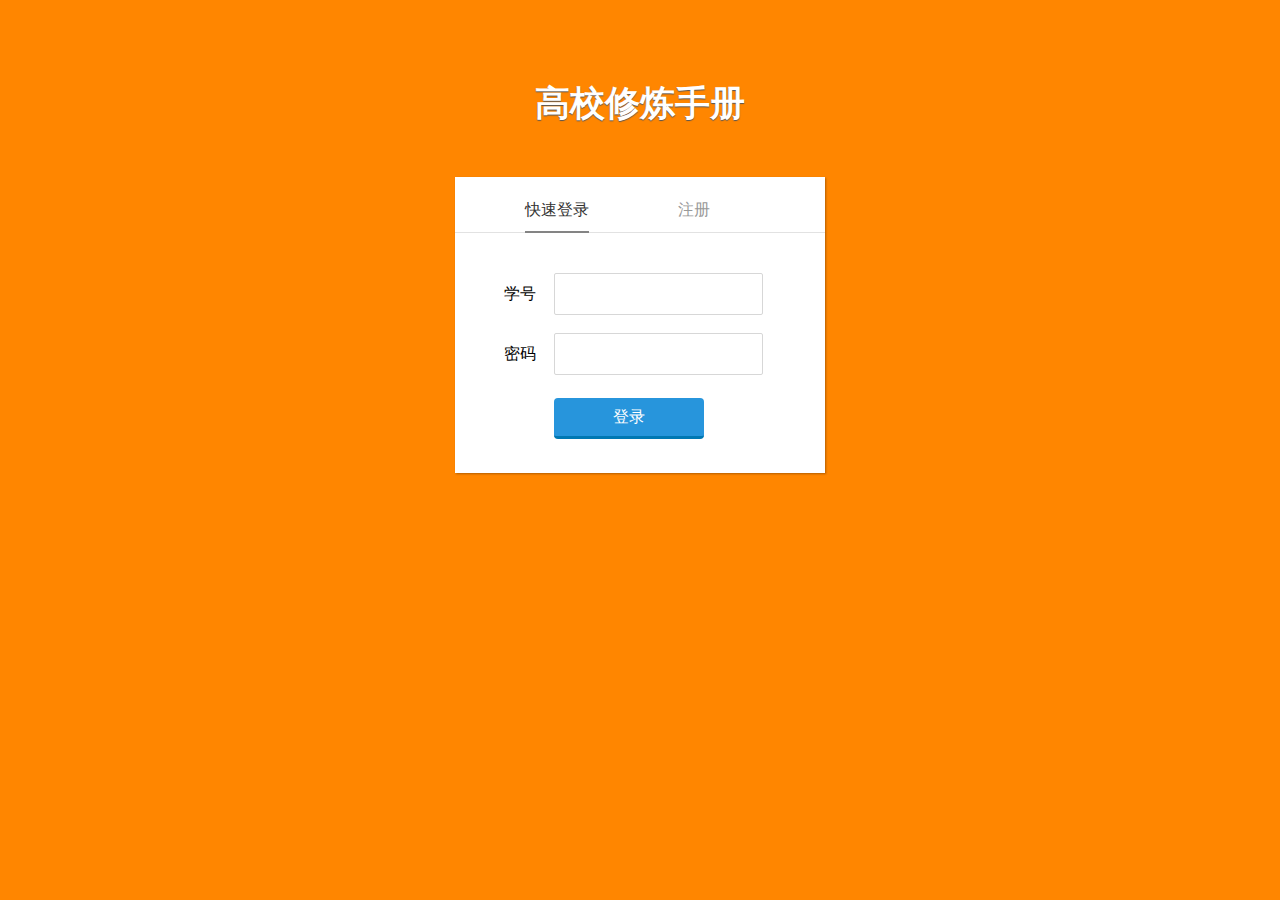
<file: login/index.html>
<!doctype html>
<html>
<head>
<meta charset="utf-8" name="viewport" content="initial-scale=1, user-scalable=0, minimal-ui">
<title>高校修炼手册</title> 
<meta http-equiv="Content-Type" content="text/html" charset="utf-8" />
<script type="text/javascript" src="js/jquery-1.9.0.min.js"></script>
<script type="text/javascript" src="images/login.js"></script>
<link href="css/login2.css" rel="stylesheet" type="text/css" />
<style>
	body{
		background:#ff8600;
	}
	</style>
<script language="JavaScript">
<!--

function InputCheck(RegForm)
{
  if (RegForm.uid.value == "")
  {
    alert("未填写学号!");
    RegForm.uid.focus();
    return (false);
  }
  if (RegForm.password.value == "")
  {
    alert("未填写密码!");
    RegForm.password.focus();
    return (false);
  }
  if (RegForm.repass.value != RegForm.password.value)
  {
    alert("密码不一致!");
    RegForm.repass.focus();
    return (false);
  }

}

//-->
</script>
<script language="JavaScript">
<!--

function InputChecklogin(LoginForm)
{
  if (LoginForm.uid.value == "")
  {
    alert("未填写学号!");
    LoginForm.uid.focus();
    return (false);
  }
  if (LoginForm.password.value == "")
  {
    alert("未填写密码!");
    LoginForm.password.focus();
    return (false);
  }
}

//-->
</script>
</head>
<body>
<h1>高校修炼手册</h1>

<div class="login" style="margin-top:50px;">
    
    <div class="header">
        <div class="switch" id="switch"><a class="switch_btn_focus" id="switch_qlogin" href="javascript:void(0);" tabindex="7">快速登录</a>
			<a class="switch_btn" id="switch_login" href="javascript:void(0);" tabindex="8">注册</a><div class="switch_bottom" id="switch_bottom" style="position: absolute; width: 64px; left: 0px;"></div>
        </div>
    </div>    
  
    
    <div class="web_qr_login" id="web_qr_login" style="display: block; height: 235px;">    

            <!--快速登录-->
            <div class="web_login" id="web_login">
               
               
               <div class="login-box">
    
            
			<div class="login_form">
				<form name="LoginForm" method="post" action="login.php" onSubmit="return InputChecklogin(this)">
                <div class="uinArea" id="uinArea">
                <label class="input-tips" for="uid">学号</label>
                <div class="inputOuter" id="uArea">
                    <input type="text" name="uid" id="uid" class="inputstyle"/>
                </div>
                </div>
               <div class="pwdArea" id="pwdAreadArea">
               <label class="input-tips" for="password">密码</label> 
               <div class="inputOuter" id="pArea">
                    
                    <input type="password" id="password" name="password" class="inputstyle"/>
                </div>
                </div>
                <div style="padding-left:50px;margin-top:20px;">
				<button style="width:150px;" class="button_blue" type="submit" name="submit">登录</button>
				</div>
              </form>
           </div>
           
            	</div>
               
            </div>
            <!--登录end-->
  </div>

  <!--注册-->
    <div class="qlogin" id="qlogin" style="display: none; ">
   
    <div class="web_login"><form name="RegForm" method="post" action="reg.php" onSubmit="return InputCheck(this)">
	      <input type="hidden" name="to" value="reg"/>
		  <input type="hidden" name="did" value="0"/>
        <ul class="reg_form" id="reg-ul">
                <li>
                	
                    <label for="user"  class="input-tips2">学号</label>
                    <div class="inputOuter2">
                        <input type="text" id="uid" name="uid" maxlength="16" class="inputstyle2"/><font style="color:red">*(必填)</font>
                    </div>
                    
                </li>
                
                <li>
                <label for="passwd" class="input-tips2">密码</label>
                    <div class="inputOuter2">
                        <input type="password" id="password"  name="password" maxlength="16" class="inputstyle2"/><font style="color:red">*(必填，不得少于6位)</font>
                    </div>
                    
                </li>
                <li>
                <label for="passwd2" class="input-tips2">确认密码</label>
                    <div class="inputOuter2">
                        <input type="password" id="repass" name="repass" maxlength="16" class="inputstyle2" /><font style="color:red">*(必填)</font>
                    </div>
                    
                </li>
                <li>
                    <div style="padding-left:90px;margin-top:20px;">
						<button style="width:150px;" class="button_blue" type="submit" name="submit">注册</button>
                    </div>
                    
                </li><div class="cl"></div>
            </ul></form>
           
    
    </div>
   
    
    </div>
    <!--注册end-->
</div>
</body></html>
</file>
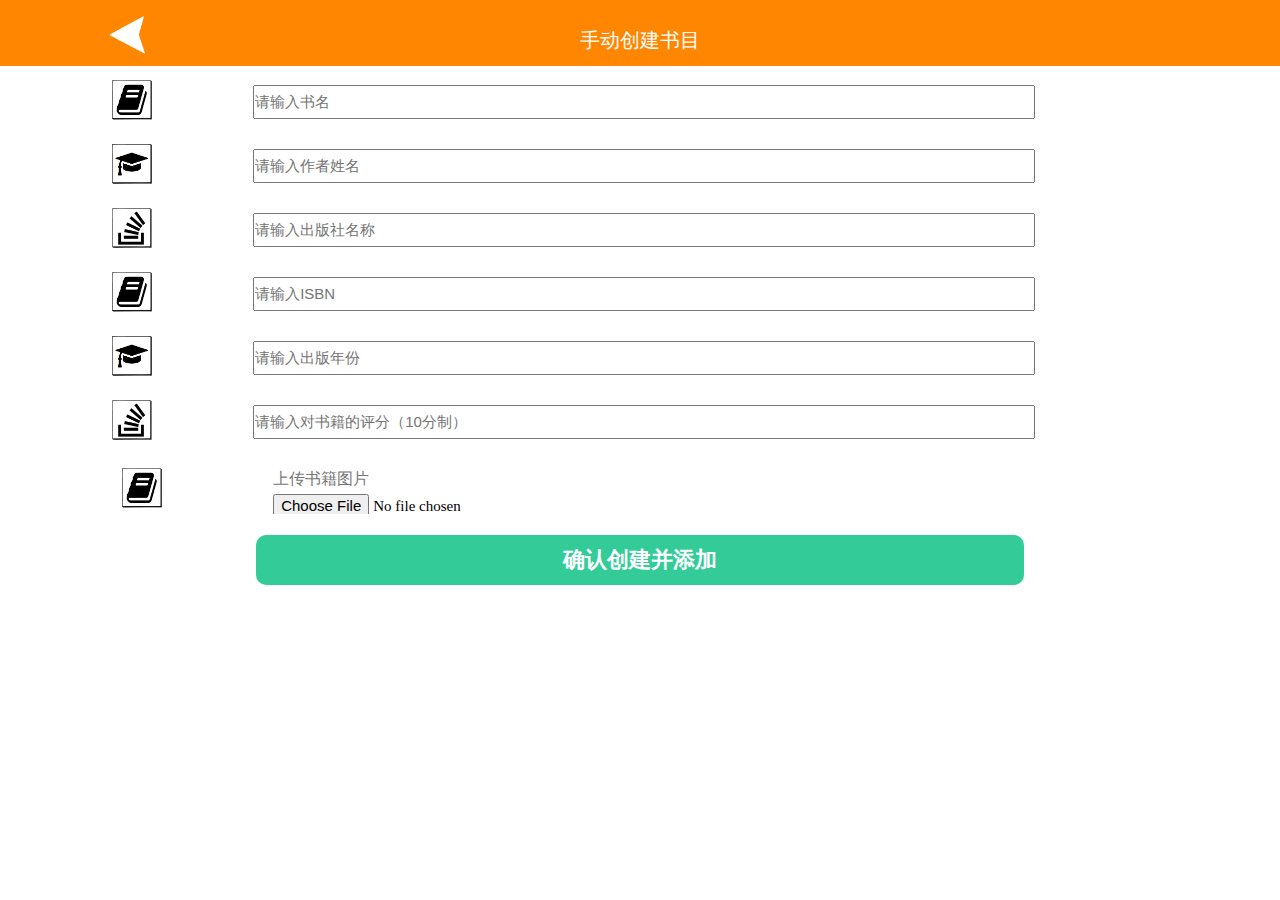
<file: 1addbookbm.html>
<!doctype html>
<html>
<head>
<meta charset="utf-8" name="viewport" content="initial-scale=1, user-scalable=0, minimal-ui">
<title>手动添加书目</title>
<style>
	*{
		margin: 0;
		padding: 0;
	}
	body{
		background-image:url("");
		background-position: center 0;
		background-size:cover;
		margin: 0px;
	}
	.a0{
		margin:0px;
		height:60px;
		
	}
	.heading{
		position:fixed;
		top: 0;
	}
	
	.heading td{
		text-align: center;
		height:35px;
		line-height: 35px;
		padding-top: 15px;
		padding-bottom: 0px;
		font-family: "黑体";
		font-size: 20px;
		color:#ffffff;
		margin:2px;
	}

	
	.info{
		height:30px;
		line-height: 30px;
		width:100%;
		font-size: 16px;
		color: #777777;
		font-family: "黑体";
		margin-left: 20px;
	}
	
	.input{
		margin:20px 0px 20px 10px;
	}
	.input .shuru{
		height:30px;
		line-height: 30px;
		width:80%;
		font-size: 15px;
		font-weight: lighter;
		
	}
	.input .sousuo{
		font-size: 20px;
		font-weight: bold;
		font-family: "黑体";
		color: #ffffff;
		background-color: #33cc99;
		margin-left: 20px;
		border-radius: 5px;
		text-align: center;
		height: 30px;
		line-height: 30px;
	}
	a{
		text-decoration: none;
	}
	.logo{
		text-align: center;
	}
	.logox{
		text-align: center;
		margin-left: 20px;
	}
	.button{
		height:20px;
		line-height: 20px;
		font-size: 15px;
		font-family: "黑体";
		display: inline;
		margin: auto;
		margin-left: 20px;
	}
	
	.bottom{
	
	margin-bottom: 10px;
	width: 100%;
	padding: 0;
	text-align: center;
	margin-top: 20px;
	}
	.bottom1{
		width:60%;
		height:50px;
		line-height: 50px;
		font-family: "黑体";
		margin:auto;
		text-align: center;
		background-color: #33cc99;
		color:#ffffff;
		font-size: 22px;
		font-weight: bold;
		border-radius: 10px;
		border: none;
	}
</style>
<script type="text/javascript">
function checkForm(){
    var tag = false;
    var bookname = document.getElementById("bookname").value;
	var author = document.getElementById("author").value;
	var ISBN = document.getElementById("ISBN").value;
	var publisher = document.getElementById("publisher").value;
	var publish_year = document.getElementById("publish_year").value;
	var book_rate = document.getElementById("book_rate").value;
	if ( bookname == ""){
        alert("书名未输入");
    }   
	else if ( author == ""){
        alert("作者姓名未输入");
    }
	else if ( ISBN == ""){
        alert("ISBN未输入");
    }   
	else if ( publisher == ""){
        alert("出版社未输入");
    }
	else if ( publish_year == ""){
        alert("出版年份未输入");
    }
	else if (book_rate == ""){
        alert("书籍评分未输入");
    }
	else{
    
        tag = true;
    }
    return tag;
}
</script>	
	</head>
	
<body>
<table class="heading" width="100%" border="0" cellpadding="0" cellspacing="0" >
  <tbody>
    <tr>
      <td width="20%" bgcolor="#FF8600"><a href="javascript:history.go(-1)" target="_self"><img src="jiantou.gif" height="40vx" width="40vx"></a></td>
      <td width="60%" bgcolor="#FF8600"><p>手动创建书目</p></td>
      <td width="20%" bgcolor="#FF8600"></td>
    </tr>
  </tbody>
</table>

<table border="0" cellpadding="0" cellspacing="0">
	<tr>
		<td>
			<div class="a0">
				
			</div>
		</td>
	</tr>
</table>

<form method="post" action="1addbookbm/connect.php"   enctype="multipart/form-data"   onsubmit="return checkForm()">
<table class="input" width="95%" border="0" cellpadding="0" cellspacing="0">
  <tbody>
    <tr>
		<td width="20%"><div class="logo"><img src="logo1.png" width="40px" height="40px"></div></td>
      <td width="80%">
      	<input class="shuru" type="" name="bookname" id="bookname" maxlength="30" placeholder="请输入书名"/>
      	
      </td>

    </tr>
  </tbody>
</table>
<table class="input" width="95%" border="0" cellpadding="0" cellspacing="0">
  <tbody>
    <tr>
		<td width="20%"><div class="logo"><img src="logo2.png" width="40px" height="40px"></div></td>
      <td width="80%">
      	<input class="shuru" type="" name="author" id="author" maxlength="30" placeholder="请输入作者姓名"/>
      	
      </td>

    </tr>
  </tbody>
</table>

<table class="input" width="95%" border="0" cellpadding="0" cellspacing="0">
  <tbody>
    <tr>
		<td width="20%"><div class="logo"><img src="logo3.png" width="40px" height="40px"></div></td>
      <td width="80%">
      	<input class="shuru" type="" name="publisher" id="publisher" maxlength="20" placeholder="请输入出版社名称"/>
      	
      </td>

    </tr>
  </tbody>
</table>

<table class="input" width="95%" border="0" cellpadding="0" cellspacing="0">
  <tbody>
    <tr>
	  <td width="20%"><div class="logo"><img src="logo1.png" width="40px" height="40px"></div></td>
      <td width="80%"><input class="shuru" type="" name="ISBN" id="ISBN" maxlength="13" placeholder="请输入ISBN"/></td>

    </tr>
  </tbody>
</table>

<table class="input" width="95%" border="0" cellpadding="0" cellspacing="0">
  <tbody>
    <tr>
      <td width="20%"><div class="logo"><img src="logo2.png" width="40px" height="40px"></div></td>
      <td width="80%">
  
      	<input class="shuru" type="" name="publish_year" id="publish_year" maxlength="20" placeholder="请输入出版年份"/>
      	
      </td>

    </tr>
  </tbody>
</table>

<table class="input" width="95%" border="0" cellpadding="0" cellspacing="0">
  <tbody>
    <tr>
      <td width="20%"><div class="logo"><img src="logo3.png" width="40px" height="40px"></div></td>
      <td width="80%">
  
      	<input class="shuru" type="" name="book_rate" id="book_rate" maxlength="20" placeholder="请输入对书籍的评分（10分制）"/>
      	
      </td>

    </tr>
  </tbody>
</table>

<table class="input" width="95%" border="0" cellpadding="0" cellspacing="0">
  <tbody>
    <tr>
      <td width="20%" rowspan="2"><div class="logox"><img src="logo1.png" width="40px" height="40px"></div></td>
      <td width="80%"><div class="info">上传书籍图片</div>
	  </td>
      </tr>
      <tr>
      <td width="80%">
      	<input type="file" name="file" id="file" class="button" value="选择图片"  accept="image/jpeg,image/gif,image/png,image/pjpeg" />
      </td>

    </tr>
  </tbody>
</table>

<table class="bottom" width="100%" border="0" cellpadding="0" cellspacing="0">
<tbody>
<tr>
<td>
    <button type="submit" name="submit"  value="确认创建并添加" id="tijiao" class="bottom1">确认创建并添加</button>
</td>
	</tr>
  </tbody>
</table>
</form>

</body>
</html>
</file>
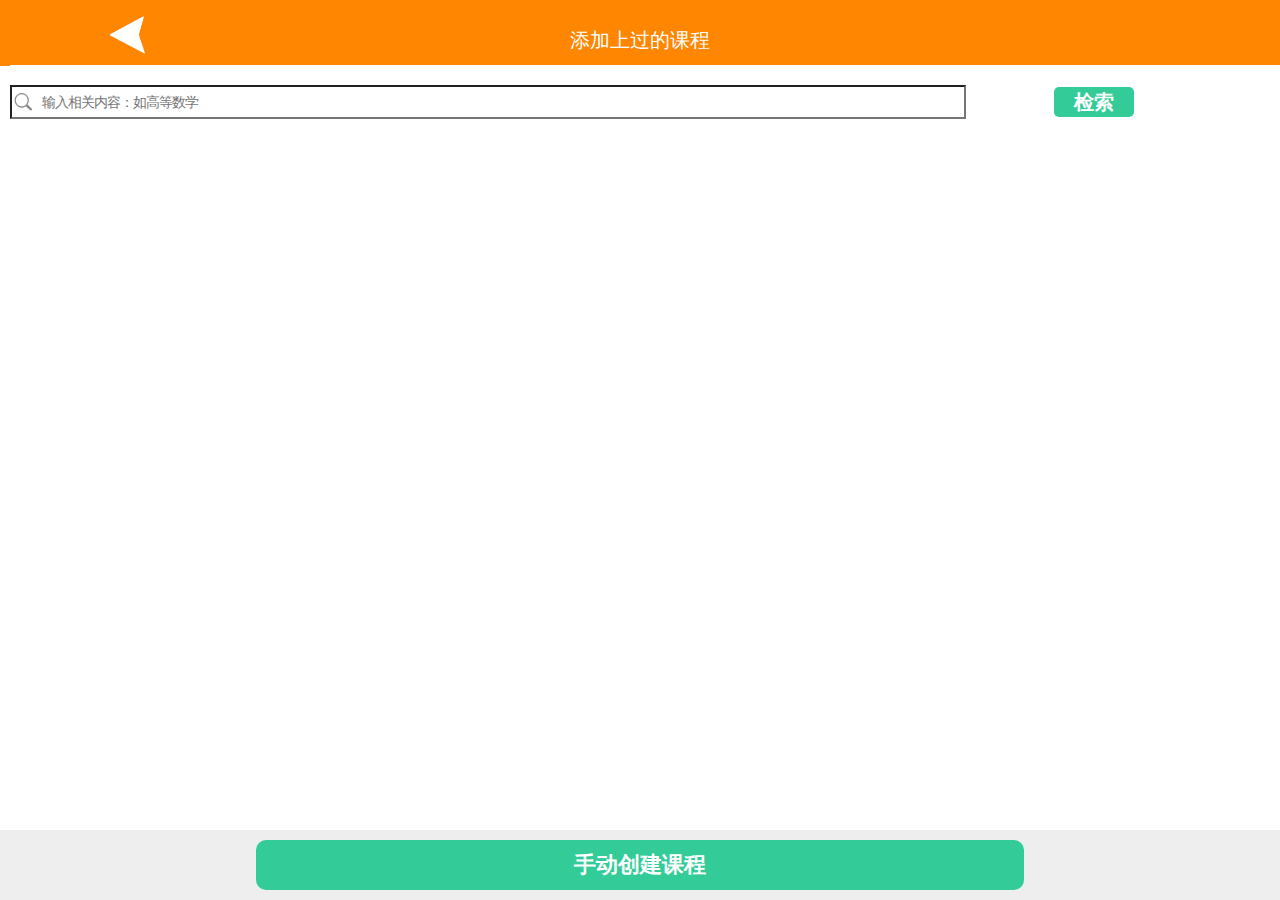
<file: 5changelesson.html>
<!doctype html>
<html>
<head>
<meta charset="utf-8" name="viewport" content="initial-scale=1, user-scalable=0, minimal-ui">
<title>添加上过的课程</title>
<style>
	*{
		margin: 0;
		padding: 0;
	}
	body{
		background-image:url("");
		background-position: center 0;
		background-size:cover;
		margin: 0px;
	}
	.a0{
		margin:0px;
		height:60px;
		
	}
	.heading{
		position:fixed;
		top: 0;
	}
	
	.heading td{
		text-align: center;
		height:35px;
		line-height: 35px;
		padding-top: 15px;
		padding-bottom: 0px;
		font-family: "黑体";
		font-size: 20px;
		color:#ffffff;
		margin:2px;
	}
	
	
	
	.input{
		margin:20px 0px 20px 10px;
		position:fixed;
		top: 45px;
		background-color: #ffffff;
		padding-top: 20px;
		padding-bottom: 10px;
	}
	.input #shuru{
		height:30px;
		line-height: 30px;
		width:90%;
		background-color: #eeeeee;
		background: url("sousuo.png") no-repeat scroll left center transparent;
		background-size: 20px 18px;
		padding-left: 30px;
		font-size: 14px;
		letter-spacing: -1px;
	}
	.input .sousuo{
		font-size: 20px;
		font-weight: bold;
		font-family: "黑体";
		color: #ffffff;
		background-color: #33cc99;
		margin-left: 20px;
		border-radius: 5px;
		height: 30px;
		width:80px;
		line-height: 30px;
		margin-right: 20px;
		border: none;
	}
	.kuang img{
		text-align: center;
		border-radius: 40px;
		width:80px;
		height: 80px;
		border-radius: 40px;
	}
	
	.space{
		height:30px;
	}
	
	.inner{
		margin: 20px 0px 20px 0px;
	}
	.image{
		margin:20px 10px 10px 10px;
		border-radius: 50px;
		width: 100px;
		float:left;
	}
	.image img{
		border-radius: 50px;
	}
	.info{
		font-family: "黑体";
		font-size: 18px;
		margin: 5px 10px 0px;
	}
	.info1{
		font-family: "黑体";
		font-size: 16px;
		margin: 0px 10px 0px;
		font-weight: lighter;
	}
	
	a{
		text-decoration: none;
	}
	
	.overflow{
		overflow-y: scroll;
		height: 500px;
		position: fixed;
		top: 150px;
		background-color:#F2FFFA;
		width: 100%;
	}
	.hide{
		text-align: center;
		float:left; 
		width:40%;
		height:50px;
		line-height: 40px;
		margin: 0px 0px 0px 10px;
		color:#ffffff;
		border-radius: 10px;
		background-color: #33cc99;
		font-size: 20px;
		font-family: "黑体";
		font-weight: bold;
		border: none;
	}
	.bottomblank{
		height: 65px;
	}
	.bottom{
		position: fixed;
		background-color: #eeeeee;
		bottom: 0;
		width: 100%;
		padding: 0;
		text-align: center;
		margin-top: 20px;
		padding-top: 10px;
		padding-bottom: 10px;
		
	}
	.bottom1{
		width:60%;
		height:50px;
		line-height: 50px;
		font-family: "黑体";
		margin:auto;
		text-align: center;
		background-color: #33cc99;
		color:#ffffff;
		font-size: 22px;
		font-weight: bold;
		border-radius: 10px;
	}
	
	
</style>
	</head>
	
<body>

<table class="heading" width="100%" border="0" cellpadding="0" cellspacing="0" >
  <tbody>
    <tr>
      <td width="20%" bgcolor="#FF8600"><a href="javascript:history.go(-1)" target="_self"><img src="jiantou.gif" height="40vx" width="40vx"></a></td>
      <td width="60%" bgcolor="#FF8600"><p>添加上过的课程</p></td>
           <td width="20%" bgcolor="#FF8600"></td>
    </tr>
  </tbody>
</table>

<table class="input" width="100%" border="0" cellpadding="0" cellspacing="0">
  <tbody>
    <tr>
      
      <form action="5changelesson.php" method="post">
      <td width="80%">
		
      	<input id="shuru" type="" name="shuru" placeholder="输入相关内容：如高等数学"/>
      	
      </td>
      <td width="20%">
		  <p><button type="submit" value="检索" class="sousuo">检索</button></p>
		</td>
		 </form>
    </tr>
  </tbody>
</table>

<table border="0" cellpadding="0" cellspacing="0">
	<tr>
		<td>
		  <div class="a0">
				
			</div>
		</td>
	</tr>
</table> 



<div class="bottomblank"></div>
	
  </tr>   
  
</tbody>
</table>
	
	
<table class="bottom" width="100%" border="0" cellpadding="0" cellspacing="0">
<tbody>
<tr>
<td>
    
	<a href="6addlessonbm.html">
	<div class="bottom1">手动创建课程</div></a>
	
	
</td>
	</tr>
  </tbody>
</table>



</body>
</html>
</file>
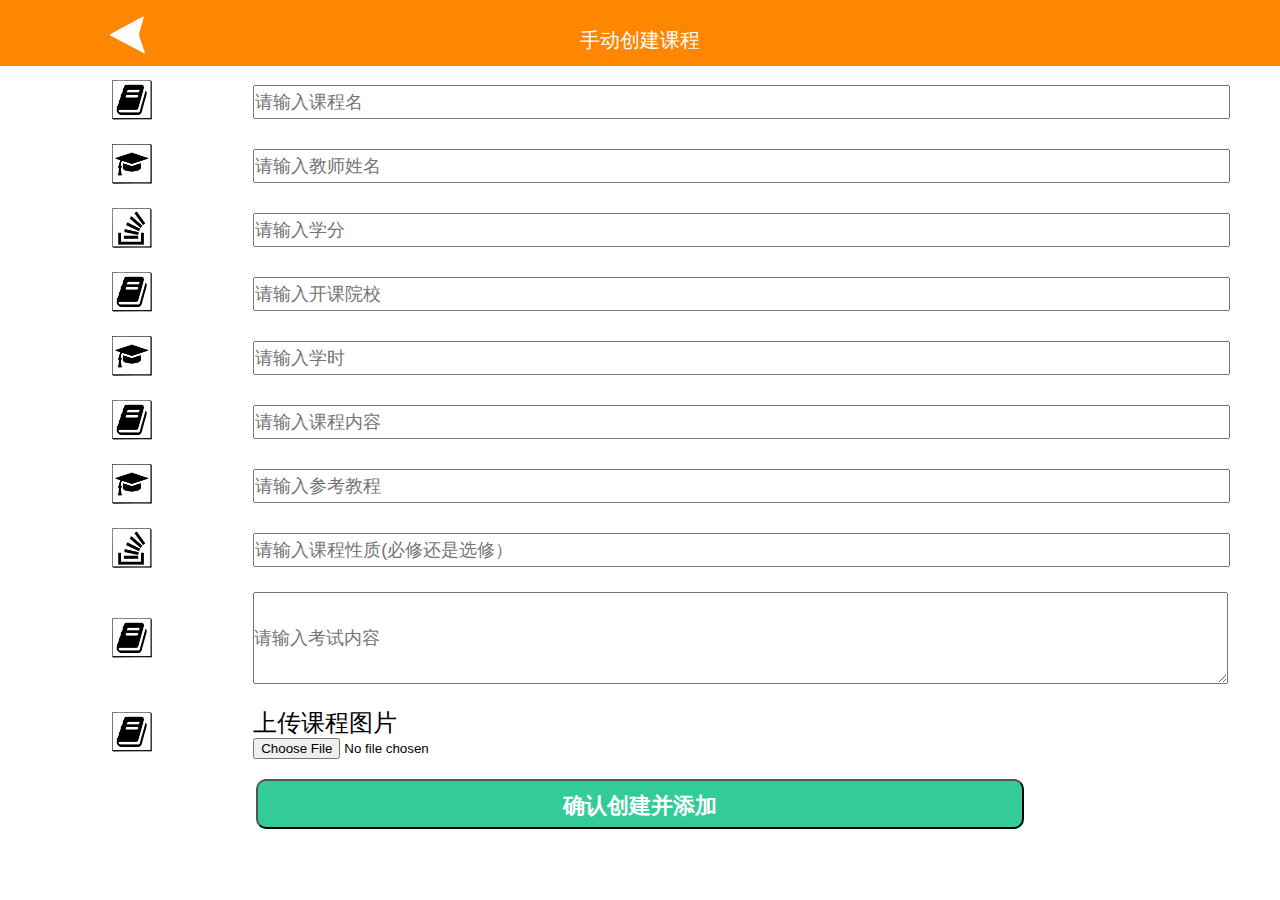
<file: 6addlessonbm.html>
<!doctype html>
<html>
<head>
<meta charset="utf-8" name="viewport" content="initial-scale=1, user-scalable=0, minimal-ui">
<title>手动创建课程</title>
<style>
	*{
		margin: 0;
		padding: 0;
	}
	body{
		background-image:url("");
		background-position: center 0;
		background-size:cover;
		margin: 0px;
	}
	.a0{
		margin:0px;
		height:60px;
		
	}
	.heading{
		position:fixed;
		top: 0;
	}
	
	.heading td{
		text-align: center;
		height:35px;
		line-height: 35px;
		padding-top: 15px;
		padding-bottom: 0px;
		font-family: "黑体";
		font-size: 20px;
		color:#ffffff;
		margin:2px;
	}
	
	.info{
		height:30px;
		line-height: 30px;
		width:100%;
		font-size: 24px;
		font-family: "黑体";
		
	}
	.input{
		margin:20px 0px 20px 10px;
	}
	.input .shuru{
		height:30px;
		line-height: 30px;
		width:100%;
		
		font-size: 18px;
		font-weight: lighter;
	}
	.input .shuruks{
		height:90px;
		line-height: 90px;
		width:100%;
		
		font-size: 18px;
		font-weight: lighter;
	}
	.input .sousuo{
		font-size: 20px;
		font-weight: bold;
		font-family: "黑体";
		color: #ffffff;
		background-color: #33cc99;
		margin-left: 20px;
		border-radius: 5px;
		text-align: center;
		height: 30px;
		line-height: 30px;
	}
	a{
		text-decoration: none;
	}
	.logo{
		text-align: center;
	}
	

	.bottom{
		
		margin-bottom: 10px;
		width: 100%;
		padding: 0;
		text-align: center;
		margin-top: 20px;
		 
		
	}
	.bottom1{
		width:60%;
		height:50px;
		line-height: 50px;
		font-family: "黑体";
		margin:auto;
		text-align: center;
		background-color: #33cc99;
		color:#ffffff;
		font-size: 22px;
		font-weight: bold;
		border-radius: 10px;
	}
</style>

<script type="text/javascript">
function checkForm(){
    var tag = false;
    var cname = document.getElementById("cname").value;
	var teacher = document.getElementById("teacher").value;
	var credit = document.getElementById("credit").value;
	var school = document.getElementById("school").value;
	var course_hour = document.getElementById("course_hour").value;
	var content = document.getElementById("content").value;
	var textbook = document.getElementById("textbook").value;
	var course_nature = document.getElementById("course_nature").value;
	var examination = document.getElementById("examination").value;
	if ( cname == ""){
        alert("课程名未输入");
    }   
	else if ( teacher == ""){
        alert("教师姓名未输入");
    }
	else if ( credit == ""){
        alert("学分未输入");
    }   
	else if ( school == ""){
        alert("开课院校未输入");
    }
	else if ( course_hour == ""){
        alert("学时未输入");
    }
	else if ( content == ""){
        alert("课程内容未输入");
    }
	else if ( textbook == ""){
        alert("参考书目未输入");
    }
	else if ( course_nature == ""){
        alert("课程性质未输入");
    }
	else if ( examination == ""){
        alert("考试内容未输入");
    }
	else{
        
        tag = true;
    }
    return tag;
}
</script>
	</head>
	
<body>

<table class="heading" width="100%" border="0" cellpadding="0" cellspacing="0" >
  <tbody>
    <tr>
      <td width="20%" bgcolor="#FF8600"><a href="javascript:history.go(-1)" target="_self"><img src="jiantou.gif" height="40vx" width="40vx"></a></td>
      <td width="60%" bgcolor="#FF8600"><p>手动创建课程</p></td>
      <td width="20%" bgcolor="#FF8600"></td>
    </tr>
  </tbody>
</table>

<table border="0" cellpadding="0" cellspacing="0">
	<tr>
		<td>
			<div class="a0">
				
			</div>
		</td>
	</tr>
</table>

<form action="6addlessonbm.php" method="post"   enctype="multipart/form-data" onsubmit="return checkForm()">
<table class="input" width="95%" border="0" cellpadding="0" cellspacing="0">
  <tbody>
    <tr>
      <td width="20%"><div class="logo"><img src="logo1.png" width="40px" height="40px"></div></td>
      <td width="80%">
	  
      	<input class="shuru" type="" name="cname" placeholder="请输入课程名"/>
      	
      </td>

    </tr>
  </tbody>
</table>

<table class="input" width="95%" border="0" cellpadding="0" cellspacing="0">
  <tbody>
    <tr>
		<td width="20%"><div class="logo"><img src="logo2.png" width="40px" height="40px"></div></td>
      <td width="80%">
	  
      	<input class="shuru" type="" name="teacher" id="teacher" placeholder="请输入教师姓名"/>
      	
      </td>

    </tr>
  </tbody>
</table>

<table class="input" width="95%" border="0" cellpadding="0" cellspacing="0">
  <tbody>
    <tr>
		<td width="20%"><div class="logo"><img src="logo3.png" width="40px" height="40px"></div></td>
      <td width="80%">
	  
      	<input class="shuru" type="" name="credit" id="credit" placeholder="请输入学分"/>
      	
      </td>

    </tr>
  </tbody>
</table>


<table class="input" width="95%" border="0" cellpadding="0" cellspacing="0">
  <tbody>
    <tr>
		<td width="20%"><div class="logo"><img src="logo1.png" width="40px" height="40px"></div></td>
      <td width="80%">
	  
      	<input class="shuru" type="" name="school" id="school" placeholder="请输入开课院校"/>
      	
      </td>

    </tr>
  </tbody>
</table>

<table class="input" width="95%" border="0" cellpadding="0" cellspacing="0">
  <tbody>
    <tr>
		<td width="20%"><div class="logo"><img src="logo2.png" width="40px" height="40px"></div></td>
      <td width="80%">
	  
      	<input class="shuru" type="" name="course_hour" id="course_hour" placeholder="请输入学时"/>
      	
      </td>

    </tr>
  </tbody>
</table>

<table class="input" width="95%" border="0" cellpadding="0" cellspacing="0">
  <tbody>
    <tr>
		<td width="20%"><div class="logo"><img src="logo1.png" width="40px" height="40px"></div></td>
      <td width="80%">
	  
      	<input class="shuru" type="" name="content" id="content" placeholder="请输入课程内容"/>
      	
      </td>

    </tr>
  </tbody>
</table>

<table class="input" width="95%" border="0" cellpadding="0" cellspacing="0">
  <tbody>
    <tr>
		<td width="20%"><div class="logo"><img src="logo2.png" width="40px" height="40px"></div></td>
      <td width="80%">
      	<input class="shuru" type="" name="textbook" id="textbook" placeholder="请输入参考教程"/>
      	
      </td>

    </tr>
  </tbody>
</table>

<table class="input" width="95%" border="0" cellpadding="0" cellspacing="0">
  <tbody>
    <tr>
		<td width="20%"><div class="logo"><img src="logo3.png" width="40px" height="40px"></div></td>
      <td width="80%">
	  
      	<input class="shuru" type="" name="course_nature" id="course_nature" placeholder="请输入课程性质(必修还是选修）"/>
      	
      </td>

    </tr>
  </tbody>
</table>

<table class="input" width="95%" border="0" cellpadding="0" cellspacing="0">
  <tbody>
    <tr>
		<td width="20%"><div class="logo"><img src="logo1.png" width="40px" height="40px"></div></td>
		
      <td width="80%"><textarea class="shuruks" placeholder="请输入考试内容" name="examination" id="examination"></textarea></td>

    </tr>
  </tbody>
</table>

<table class="input" width="95%" border="0" cellpadding="0" cellspacing="0">
  <tbody>
    <tr>
      <td width="20%"><div class="logo"><img src="logo1.png" width="40px" height="40px"></div></td>
      <td width="80%">
      	<div class="info">上传课程图片</div>
     
      	<input type="file" name="file" id="file" class="button" value="选择图片"  accept="image/jpeg,image/gif,image/png,image/pjpeg" />
      </td>

    </tr>
  </tbody>
</table>

<table class="bottom" width="100%" border="0" cellpadding="0" cellspacing="0">
<tbody>
<tr>
<td>
	<input type="submit" name="submit"  value="确认创建并添加" id="tijiao" class="bottom1"/>
</td>
	</tr>
  </tbody>
</table>
</form>


</body>
</html>
</file>
<file: login/css/login2.css>
html {
	
}
body {
	font-family:"Microsoft Yahei";
	font-size:12px;
	margin:0;
background: #fff url(../images/1.jpg) 50% 0 no-repeat;}
ul {
	padding:0;
	margin:0;
}
ul li {
	list-style-type:none;
}
a {
	text-decoration:none;
}
a:hover {
	text-decoration:none;color:#f00;
}
.cl{ clear: both;}
input[type="text"]:focus, input[type="password"]:focus {
	outline:none;
}
input::-ms-clear {
	display:none;
}
.login {
	margin:0 auto;
	width:370px;
	border:2px solid #eee;
	border-bottom:none;
	position:relative;
}
.header {
	height:50px;
	border-bottom:1px solid #e2e2e2;
	position:relative;
	font-family:"Microsoft Yahei";
}
.header .switch {
	height:45px;
	position:absolute;
	left:60px;
	bottom:0;
	font-size:16px;
}
.header .switch #switch_qlogin {
	margin-right:85px;
}
.header .switch .switch_btn {
	color:#999;
	display:inline-block;
	height:45px;
	line-height:45px;
	outline:none;
	*hide-focus:expression(this.hideFocus=true);
}
.header .switch .switch_btn_focus {
	color:#333;
	display:inline-block;
	height:45px;
	line-height:45px;
	outline:none;
	*hide-focus:expression(this.hideFocus=true);
}
.header .switch .switch_btn:hover {
	color:#333;
	text-decoration:none;
}
.header .switch .switch_btn_focus:hover {
	text-decoration:none;
}
#switch_bottom {
	position:absolute;
	bottom:-1px;_bottom:-2px;
	border-bottom:2px solid #848484;
}

.web_login {
	width:370px;
	position:relative;
}
#web_login{_left:60px;*left:0;}
.web_login .login_form {
	width:272px;
	margin:0 auto;
}
.web_login .reg_form {
	width:300px;
	margin:0 auto;
}
.web_login .input-tips {
	float:left;
	margin-top:10px;
	width:50px;
	height:42px;
	font-size:16px;
	line-height:42px;
	font-family:"Hiragino Sans GB", "Microsoft Yahei";
}
.web_login .input-tips2 {
	float:left;
	text-align:right;
	padding-right:10px;
	width:75px;
	height:30px;
	font-size:16px;
	margin-top:10px;
	clear:both;
	line-height:30px;
	font-family:"Hiragino Sans GB", "Microsoft Yahei";
}
.web_login .inputOuter {
	width:200px;
	height:42px;
	margin-top:10px;
	float:left;
	
}
.web_login .inputOuter2 {
	width:200px;
	margin-top:6px;margin-top:5px\9;
	float:left;
	
}
.web_login .inputstyle {
	width:200px;
	height:38px;
	padding-left:5px;
	line-height:30px;line-height:38px;
	border:1px solid #D7D7D7;
	background:#fff;
	color:#333;border-radius:2px;
	font-family:Verdana, Tahoma, Arial;
	font-size:16px;
	ime-mode:disabled;
}
.web_login input.inputstyle2:focus,.web_login input.inputstyle:focus{border:1px solid #198BD4;box-shadow:0 0 2px #198BD4;}
.web_login .inputstyle2 {
	width:200px;
	height:34px;
	padding-left:5px;
	line-height:34px;
	border:1px solid #D7D7D7;
	background:#fff;
	color:#333;border-radius:2px;
	font-family:Verdana, Tahoma, Arial;
	font-size:16px;
	ime-mode:disabled;
}
.web_login .uinArea {
	height:55px;
	position:relative;
	z-index:10;
}
.web_login .pwdArea {
	height:55px;
	margin-bottom:10px;
	position:relative;
	z-index:3;
}
.web_qr_login {
	position:relative;
	
	overflow:hidden;
}

.cue {
	height:40px;
	line-height:40px;
	font-size:14px;
	border:1px #CCCCCC solid;
	margin-top:10px;margin-bottom:5px;
	text-align:center;
	font-family:"Hiragino Sans GB", "Microsoft Yahei";
}
.login {
	background-color:#ffffff;
}

h1{
	margin:80px auto 50px auto;
	text-align:center;
	color:#fff;
	font-size:35px;
	font-weight: bold;
	text-shadow: 0px 1px 1px #555;
}
h1 sup{
    font-size: 18px;
    font-style: normal;
    position: absolute;
    margin-left: 10px;}
.login {border:0;padding:5px 0;
background: #fff;
margin: 0 auto;
-webkit-box-shadow: 1px 1px 2px 0 rgba(0, 0, 0, .3);
box-shadow: 1px 1px 2px 0 rgba(0, 0, 0, .3);}

.web_login{padding-bottom:20px;}

.jianyi{color:#fff;text-align:center;margin-top:25px;color:#B3B8C4;}
.reg_form li {
height: 55px;
}
.cue {
margin-top: 15px;
margin-bottom: 10px;border:1px solid #eee;border-radius:3px;
}
.web_login input.inputstyle2:focus, .web_login input.inputstyle:focus {
border: 1px solid #5796f;
box-shadow: 0 0 0;
}
.web_login .reg_form {
width: 300px;
margin: 0 auto;
}
.web_login .inputstyle2 {border-radius:2px;width:210px;}
.web_login .input-tips2 {
padding-right: 5px;
width: 80px;_width: 75px;_font-size:12px;}
.button_blue
{
	display:inline-block;
	float:left;
	height:41px;border-radius:4px;
	background:#2795dc;border:none;cursor:pointer;
	border-bottom:3px solid #0078b3;*border-bottom:none;
	color:#fff;
	font-size:16px;padding:0 10px;*width:140px;
	text-align:center;outline:none;font-family: "Microsoft Yahei",Arial, Helvetica, sans-serif;
}
input.button_blue:hover
{
	background:#0081c1;
	border-bottom:3px solid #006698;*border-bottom:none;
	color:#fff;
	text-decoration:none;
}
a.zcxy {text-decoration: underline;line-height:58px;margin-left:15px;color: #959ca8;}
.web_login .login_form {margin-top:30px;}
.web_login .uinArea {
height: 60px;}
.header .switch{left:70px;}
</file>
